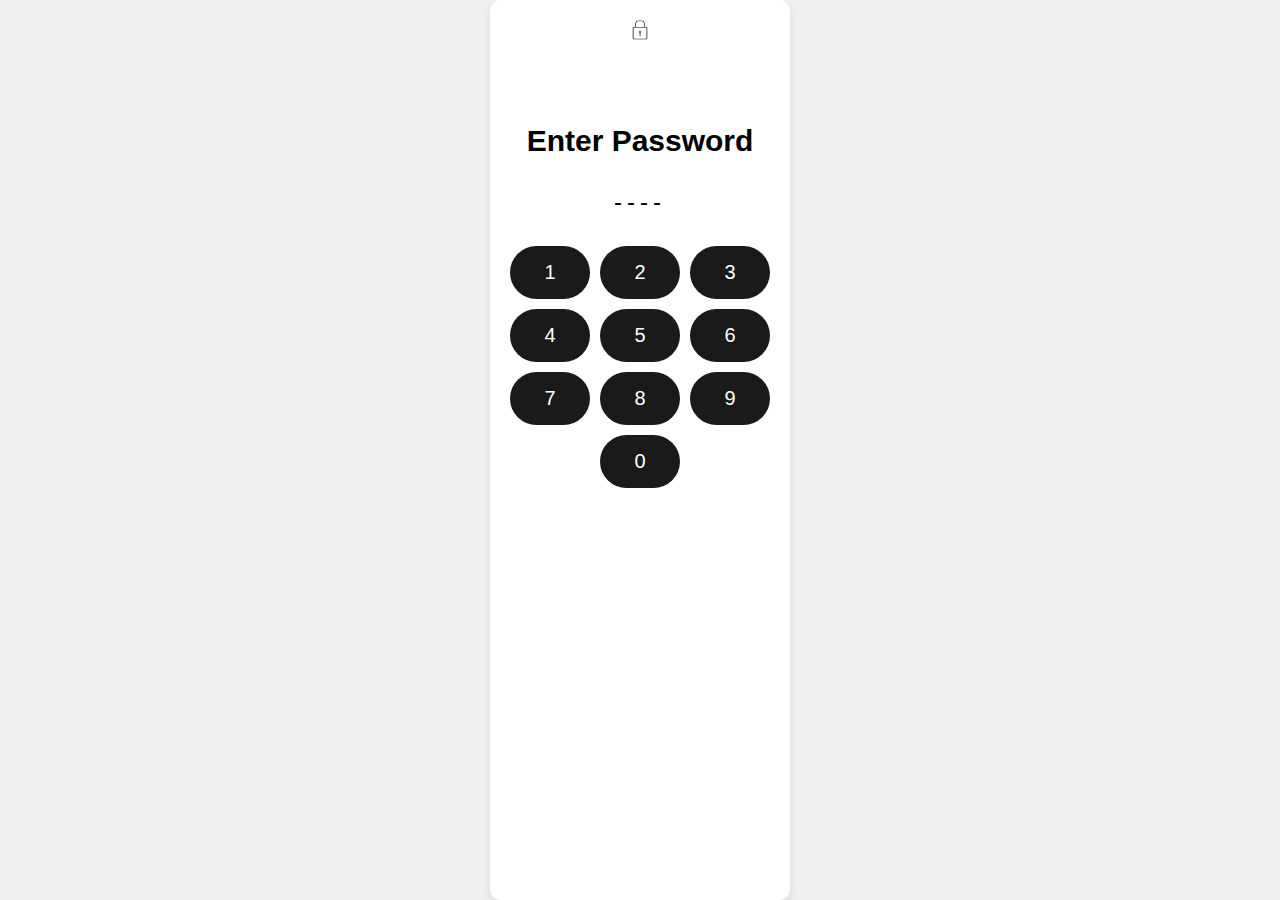
<file: index.html>
<!DOCTYPE html>
<html lang="en">
  <head>
    <meta charset="UTF-8" />
    <meta name="viewport" content="width=device-width, initial-scale=1.0" />
    <title>Lock Page</title>
    <link rel="stylesheet" href="style.css" />
  </head>
  <body>
    <div class="lock-container">
      <div class="lock-logo">
        <img src="./lock.png" alt="" />
      </div>
      <div class="password-container">
        <h2>Enter Password</h2>
        <div class="display" id="passwordDisplay">----</div>
        <div class="buttons">
          <button onclick="enterDigit(1)">1</button>
          <button onclick="enterDigit(2)">2</button>
          <button onclick="enterDigit(3)">3</button>
          <button onclick="enterDigit(4)">4</button>
          <button onclick="enterDigit(5)">5</button>
          <button onclick="enterDigit(6)">6</button>
          <button onclick="enterDigit(7)">7</button>
          <button onclick="enterDigit(8)">8</button>
          <button onclick="enterDigit(9)">9</button>
          <button style="background-color: white; cursor: default"></button>
          <button onclick="enterDigit(0)">0</button>
          <button style="background-color: white; cursor: default"></button>
        </div>
        <p id="error-message" style="color: red; display: none">
          Incorrect password, try again.
        </p>
      </div>
    </div>

    <script src="script.js"></script>
  </body>
</html>
</file>
<file: style.css>
* {
  padding: 0;
  margin: 0;
  box-sizing: border-box;
}
html,
body {
  height: 100%;
  width: 100%;
}
body {
  display: flex;
  justify-content: center;
  align-items: center;
  height: 100vh;
  background-color: #f0f0f0;
  margin: 0;
  font-family: Arial, Helvetica, sans-serif;
}

/* Lock-page */
.lock-logo img {
  height: 20px;
}
.password-container {
  margin-top: 80px;
}
.lock-container {
  background-color: white;
  padding: 20px;
  border-radius: 10px;
  box-shadow: 0 4px 10px rgba(0, 0, 0, 0.1);
  text-align: center;
  width: 300px;
  height: 100vh;
}

.lock-container h2 {
  font-size: 30px;
  margin-bottom: 20px;
}

.display {
  width: 100%;
  padding: 10px;
  margin-bottom: 20px;
  text-align: center;
  font-size: 24px;
  letter-spacing: 5px;
}

.buttons {
  display: grid;
  grid-template-columns: repeat(3, 1fr);
  gap: 10px;
  margin-bottom: 20px;
}

.buttons button {
  padding: 15px;
  font-size: 20px;
  cursor: pointer;
  background-color: hsl(0, 0%, 10%);
  color: white;
  border: none;
  border-radius: 50px;
}

.buttons button:hover {
  background-color: hsl(0, 0%, 15%);
}

#error-message {
  color: red;
  display: none;
}

/* -----------mobile page----------- */
.body {
  background-color: white;
  box-shadow: 0 4px 10px rgba(0, 0, 0, 0.1);
  text-align: center;
  width: 300px;
  height: 100vh;
}
.main {
  display: flex;
  justify-content: center;
  align-items: center;
}

.widgets {
  display: flex;
  justify-content: center;
  align-items: center;
  padding: 20px;
  font-size: 20px;
}
.main .body .apps {
  padding: 30px;
  display: flex;
  flex-wrap: wrap;
  gap: 10px;
  justify-content: center;
  align-items: center;
  height: calc(85vh - 10px);
}
.main .body .apps img {
  width: calc(20% - 10px);
  height: auto;
  cursor: pointer;
  overflow: hidden;
}
.navigation {
  display: flex;
  justify-content: space-around;
  align-items: center;
  /* gap: 30px; */
}
.navigation img {
  height: 20px;
}
</file>
